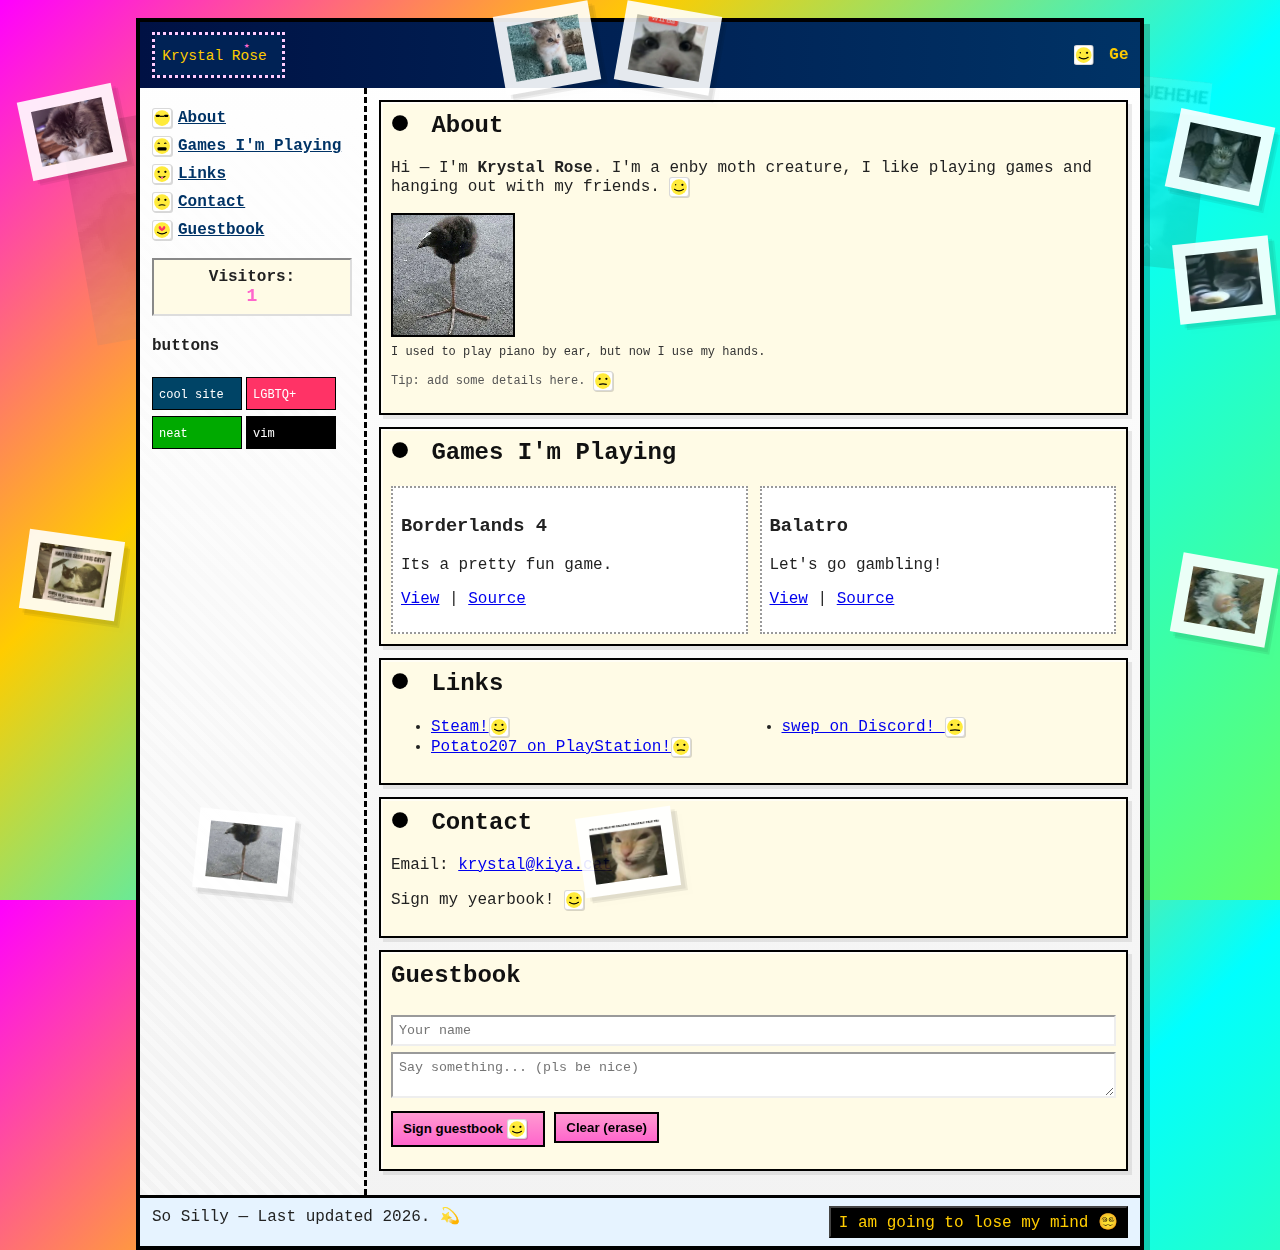
<file: index.html>
<!doctype html>
<html lang="en">
<head>
  <meta charset="utf-8" />
  <meta name="viewport" content="width=device-width,initial-scale=1" />
  <title>Krystal Rose</title>
  <link rel="stylesheet" href="/css/styles.css">
  <meta name="description" content="Fortnite battle pass, I just shit out my ass.">
</head>
<body>
  <!-- decorative background sprites (non-interactive, behind content) -->
  <div class="decor-sprites" aria-hidden="true">
    <img class="sprite s1" src="/assets/kitter.jpeg" alt="" />
    <img class="sprite s2" src="/assets/gasoline.webp" alt="" />
    <img class="sprite s3" src="/assets/wirers.webp" alt="" />
    <img class="sprite s4" src="/assets/DAYMMMNN.webp" alt="" />
  </div>

  <!-- polaroid border decorations using all assets (moved outside .page so they're behind content) -->
  <div class="border-polaroids" aria-hidden="true">
    <div class="polaroid-border p1"><img src="/assets/luna.webp" alt=""/></div>
    <div class="polaroid-border p2"><img src="/assets/havecat.webp" alt=""/></div>
    <div class="polaroid-border p3"><img src="/assets/DAYMMMNN.webp" alt=""/></div>
    <div class="polaroid-border p4"><img src="/assets/gasoline.webp" alt=""/></div>
    <div class="polaroid-border p5"><img src="/assets/kitter.jpeg" alt=""/></div>
    <div class="polaroid-border p6"><video src="/assets/consumer.webm" autoplay muted loop playsinline></video></div>
    <div class="polaroid-border p7"><video src="/assets/cower.webm" autoplay muted loop playsinline></video></div>
    <div class="polaroid-border p8"><video src="/assets/meower.webm" autoplay muted loop playsinline></video></div>
    <div class="polaroid-border p9"><img src="/assets/wirers.webp" alt=""/></div>
  </div>

  <div class="page">
    <header class="mast">
      <img class="logo" alt="logo" src="data:image/svg+xml;utf8,<svg xmlns='http://www.w3.org/2000/svg' width='140' height='44'><rect width='100%' height='100%' fill='%23002255'/><text x='8' y='28' font-family='Courier New, monospace' font-size='16' fill='%23ffcc00'>Krystal Rose</text><text x='98' y='14' font-family='Courier New, monospace' font-size='10' fill='%23ff66cc'>★</text></svg>" />
  <marquee behavior="scroll" direction="left" class="marq"><img class="msn msn-anim" alt=":)" src="data:image/svg+xml;utf8,<svg xmlns='http://www.w3.org/2000/svg' width='18' height='18' viewBox='0 0 16 16'><circle cx='8' cy='8' r='7' fill='%23ffeb3b'/><g fill='%23000'><circle cx='5' cy='6' r='1'><animate attributeName='r' values='1;0.4;1' dur='1.2s' repeatCount='indefinite'/></circle><circle cx='11' cy='6' r='1'/></g><path d='M4 10 Q8 13 12 10' stroke='%23000' stroke-width='1' fill='none' stroke-linecap='round'/></svg>"> Get it now on the Xbox one * * *</marquee>
    </header>

    <!-- hero polaroids removed (decorative border polaroids used instead) -->

    <main class="container">
      <nav class="sidebar">
        <ul>
          <li><a href="#about"><img class="msn" alt=":sunglasses:" src="data:image/svg+xml;utf8,<svg xmlns='http://www.w3.org/2000/svg' width='18' height='18' viewBox='0 0 16 16'><circle cx='8' cy='8' r='7' fill='%23ffeb3b'/><rect x='2.5' y='5' width='3.5' height='2' rx='0.6' fill='%23000'/><rect x='10' y='5' width='3.5' height='2' rx='0.6' fill='%23000'/><rect x='6' y='6' width='4' height='1' fill='%23000'/></svg>">About</a></li>
          <li><a href="#projects"><img class="msn" alt=":laugh:" src="data:image/svg+xml;utf8,<svg xmlns='http://www.w3.org/2000/svg' width='18' height='18' viewBox='0 0 16 16'><circle cx='8' cy='8' r='7' fill='%23ffeb3b'/><path d='M4.2 6 Q5 4.8 6 6' stroke='%23000' stroke-width='0.9' fill='none'/><path d='M10 6 Q11 4.8 11.8 6' stroke='%23000' stroke-width='0.9' fill='none'/><rect x='4' y='9' width='8' height='3' rx='1' fill='%23000'/></svg>">Games I'm Playing</a></li>
          <li><a href="#links"><img class="msn" alt=':tongue:' src="data:image/svg+xml;utf8,<svg xmlns='http://www.w3.org/2000/svg' width='18' height='18' viewBox='0 0 16 16'><circle cx='8' cy='8' r='7' fill='%23ffeb3b'/><circle cx='5' cy='6' r='1' fill='%23000'/><circle cx='11' cy='6' r='1' fill='%23000'/><path d='M5 10 Q8 12 11 10' stroke='%23000' stroke-width='0.9' fill='none'/><rect x='7' y='10.5' width='2' height='2' rx='1' fill='%23ff6699'/></svg>">Links</a></li>
          <li><a href="#contact"><img class="msn" alt=':worried:' src="data:image/svg+xml;utf8,<svg xmlns='http://www.w3.org/2000/svg' width='18' height='18' viewBox='0 0 16 16'><circle cx='8' cy='8' r='7' fill='%23ffeb3b'/><circle cx='5' cy='6' r='1' fill='%23000'/><circle cx='11' cy='6' r='1' fill='%23000'/><path d='M5 11 Q8 10 11 11' stroke='%23000' stroke-width='0.9' fill='none'/><path d='M4.5 4.5 L6 5.3' stroke='%23000' stroke-width='0.8' stroke-linecap='round'/></svg>">Contact</a></li>
          <li><a href="#guestbook"><img class="msn" alt=':hearteyes:' src="data:image/svg+xml;utf8,<svg xmlns='http://www.w3.org/2000/svg' width='18' height='18' viewBox='0 0 16 16'><circle cx='8' cy='8' r='7' fill='%23ffeb3b'/><path d='M5 6 C5 4.5 6.5 4 7 5 C7.5 6 8 6.2 8 7 C8 6.2 8.5 6 9 5 C9.5 4 11 4.5 11 6 C11 7.2 9 8.5 8 9 C7 8.5 5 7.2 5 6z' fill='%23ff3366'/><path d='M4 10 Q8 13 12 10' stroke='%23000' stroke-width='1' fill='none' stroke-linecap='round'/></svg>">Guestbook</a></li>
        </ul>

        <div class="counter">
          <strong>Visitors:</strong>
          <div id="visitor-count">0</div>
        </div>

        <div class="badges">
          <h4>buttons</h4>
          <div class="badge-grid">
            <img src="data:image/svg+xml;utf8,<svg xmlns='http://www.w3.org/2000/svg' width='88' height='31'><rect width='88' height='31' fill='%23004466'/><text x='6' y='20' font-size='12' font-family='Courier New' fill='%23fff'>cool site</text></svg>" alt="badge1">
            <img src="data:image/svg+xml;utf8,<svg xmlns='http://www.w3.org/2000/svg' width='88' height='31'><rect width='88' height='31' fill='%23ff3366'/><text x='6' y='20' font-size='12' font-family='Courier New' fill='%23fff'>LGBTQ+</text></svg>" alt="badge2">
            <img src="data:image/svg+xml;utf8,<svg xmlns='http://www.w3.org/2000/svg' width='88' height='31'><rect width='88' height='31' fill='%2300aa00'/><text x='6' y='20' font-size='12' font-family='Courier New' fill='%23fff'>neat</text></svg>" alt="badge3">
            <img src="data:image/svg+xml;utf8,<svg xmlns='http://www.w3.org/2000/svg' width='88' height='31'><rect width='88' height='31' fill='%23000000'/><text x='6' y='20' font-size='12' font-family='Courier New' fill='%23fff'>vim</text></svg>" alt="badge4">
          </div>
        </div>
      </nav>

      <section class="content">
  <article id="about" class="card" data-include="sections/about.html"></article>

  <article id="projects" class="card" data-include="sections/projects.html"></article>

  <article id="links" class="card" data-include="sections/links.html"></article>

  <article id="contact" class="card" data-include="sections/contact.html"></article>

  <article id="guestbook" class="card" data-include="sections/guestbook.html"></article>
      </section>
    </main>

    <footer class="foot">
      <div>So Silly — Last updated <span id="year"></span>. 💫</div>
      <div class="badge">I am going to lose my mind 😵‍💫</div>
    </footer>
  </div>

  <script src="/js/main.js"></script>
</body>
</html>
</file>
<file: css/styles.css>
/* Retro 90s stylesheet */
:root{
  --bg:#cfe8ff;
  --panel:#fffbe6;
  --page-width:1000px;
  --accent:#ff66cc;
  --muted:#555;
}
html,body{height:100%;}
body{
  margin:0;
  font-family: "Courier New", Courier, monospace;
  /* intentionally ugly, loud gradient */
  background: linear-gradient(135deg, #ff00ff 0%, #ffcc00 30%, #00ffff 60%, #66ff66 100%);
  color:#222;
  -webkit-font-smoothing:antialiased;
}
.page{max-width:1000px;margin:18px auto;border:4px solid #000;padding:0;background:linear-gradient(#ffffff,#f2f2f2);box-shadow:6px 6px 0 rgba(0,0,0,0.2);}
.mast{display:flex;align-items:center;padding:10px 12px;background:linear-gradient(90deg,#001144 0%, #003366 100%);color:#fff}
.logo{height:40px;margin-right:10px;border:2px solid #fff}
.marq{flex:1;color:#ffcc00;font-weight:bold}
.container{display:flex;}
.sidebar{width:200px;padding:12px;border-right:3px dashed #000;background:repeating-linear-gradient(45deg,#fff0, #fff0 6px,#fff6 6px,#fff6 12px);}
.sidebar ul{list-style:none;padding:0;margin:0}
.sidebar li{margin:8px 0}
.sidebar a{color:#003366;text-decoration:underline;font-weight:bold}
.counter{margin-top:18px;padding:8px;background:var(--panel);border:2px inset #ddd;text-align:center}
.counter #visitor-count{font-size:18px;color:var(--accent);font-weight:bold}
.content{flex:1;padding:12px}
.card{background:var(--panel);border:2px solid #000;padding:10px;margin-bottom:12px;box-shadow:inset 2px 2px 0 rgba(255,255,255,0.6), 4px 4px 0 rgba(0,0,0,0.08)}

/* sprinkled images */
.sprinkle{width:120px;height:auto;display:block;margin:8px 0;border:2px solid #000;background:#fff;image-rendering:pixelated}
.sprinkle-caption{font-size:12px;color:#333;margin-bottom:6px}
.card h2{margin-top:0;color:#111}
.hint{font-size:12px;color:var(--muted)}
.projects-list{display:flex;gap:12px}
.project{flex:1;background:#fff;border:2px dotted #999;padding:8px}
.link-list{columns:2}
.form-actions{margin-top:8px}
input,textarea{width:100%;box-sizing:border-box;padding:6px;border:2px inset #eee;margin-top:6px;font-family:inherit}
button{background:linear-gradient(#ff9ad1,#ff66cc);border:2px solid #000;padding:6px 10px;cursor:pointer;font-weight:bold}
button:hover{transform:translateY(-1px)}

/* add cheesy emoticon spacing and tiny decorations */
.sidebar a::before, .project h3::before, .link-list a::before, .form-actions button::before{
  content: " ";
}
.logo{border:3px dotted #ffccff}
.marq{font-family: 'Comic Sans MS', 'Courier New', monospace}

/* decorative background sprites placed behind the page content */
.decor-sprites{position:fixed;inset:0;pointer-events:none;z-index:0;overflow:hidden}
.decor-sprites .sprite{position:absolute;max-width:260px;opacity:0.12;filter:grayscale(10%);mix-blend-mode:screen;image-rendering:pixelated}
.decor-sprites .s1{left:6%;top:12%;transform:rotate(-10deg);width:220px}
.decor-sprites .s2{right:6%;top:8%;transform:rotate(6deg);width:200px}
.decor-sprites .s3{left:12%;bottom:8%;transform:rotate(8deg);width:180px}
.decor-sprites .s4{right:14%;bottom:12%;transform:rotate(-6deg);width:160px}

/* keep main page above decorative sprites */
.page{position:relative;z-index:1}

/* border polaroids using all assets */
.border-polaroids{position:fixed;inset:0;pointer-events:none;z-index:3}
.polaroid-border{position:absolute;width:72px;height:56px;background:#fff;padding:6px;border:6px solid #fff;box-shadow:6px 6px 0 rgba(0,0,0,0.08);transform-origin:center;overflow:hidden;opacity:0.9;pointer-events:auto;cursor:grab;transition:transform 160ms cubic-bezier(.2,.9,.24,1), box-shadow 160ms ease; will-change:transform}
  .polaroid-border.dragging{cursor:grabbing;box-shadow:12px 14px 24px rgba(0,0,0,0.18)}
  /* putdown is animated via transform transition; JS will set transform back to rotate(angle) on drop */
  .polaroid-border.putdown{ transform-origin:center; }

  @keyframes polaroid-putdown{
    0%{transform:translateY(-8px) scale(1.06);}
    60%{transform:translateY(2px) scale(1.02);} 
   100%{transform:none}
  }
.polaroid-border img,.polaroid-border video{width:100%;height:100%;object-fit:cover;display:block;pointer-events:none;user-select:none;-webkit-user-drag:none}
.polaroid-border video{background:#000}
.polaroid-border{filter:drop-shadow(4px 4px 0 rgba(0,0,0,0.06));opacity:0.9}
.polaroid-border.p1{left:calc(50% - var(--page-width)/2 - 240px);top:4%;transform:rotate(-12deg)}
.polaroid-border.p2{left:calc(50% - var(--page-width)/2 - 200px);top:42%;transform:rotate(8deg)}
.polaroid-border.p3{left:calc(50% - var(--page-width)/2 - 80px);bottom:-200px;transform:rotate(6deg)}
.polaroid-border.p4{left:calc(50% - var(--page-width)/2 + 300px);bottom:-200px;transform:rotate(-8deg)}
.polaroid-border.p5{left:calc(50% + var(--page-width)/2 + 200px);bottom:8%;transform:rotate(12deg)}
.polaroid-border.p6{left:calc(50% + var(--page-width)/2 + 180px);top:18%;transform:rotate(-6deg)}
.polaroid-border.p7{left:calc(50% + var(--page-width)/2 + 140px);top:44%;transform:rotate(10deg)}
.polaroid-border.p8{left:calc(50% - var(--page-width)/2 + 240px);top:-200px;transform:rotate(-10deg)}
.polaroid-border.p9{left:calc(50% - var(--page-width)/2 + 80px);top:-200px;transform:rotate(10deg)}

/* keep polaroids decorative on large screens only */
@media (max-width:900px){ .border-polaroids{display:none} }

/* ensure main page sits above decorative polaroids */
.page{position:relative;z-index:1}

/* MSN-style emoticon icons */
.msn{width:18px;height:18px;vertical-align:middle;margin-right:6px;border:1px solid rgba(0,0,0,0.15);border-radius:3px;background:#fff}
.msn[alt]{box-shadow:1px 1px 0 rgba(0,0,0,0.15)}

/* scrapbook / polaroid hero */
.hero{display:flex;gap:12px;padding:10px 12px}
.polaroid{width:180px;background:#fff;padding:8px;border:6px solid #fff;box-shadow:6px 6px 0 rgba(0,0,0,0.15);transform:rotate(-4deg)}
.polaroid.small{width:120px;transform:rotate(6deg)}
.polaroid img{display:block;width:100%;height:auto;image-rendering:pixelated}
.polaroid .caption{font-size:12px;text-align:center;color:#333;margin-top:6px}

/* badges */
.badges{margin-top:12px}
.badge-grid{display:grid;grid-template-columns:repeat(2,88px);gap:6px}
.badge-grid img{width:88px;height:31px;border:1px solid #000}

/* decorative icons next to headings */
.deco{display:inline-block;vertical-align:middle;margin-right:8px}
.deco-anim{width:18px;height:18px}

/* typography: casual fallback */
body{font-family: 'Trebuchet MS', 'Comic Sans MS', 'Courier New', monospace}

@media (max-width:700px){
  .hero{flex-direction:column;align-items:center}
  .polaroid{transform:none}
}
#guest-entries{margin-top:12px}
.entry{border-top:1px dashed #999;padding:8px 0}
.foot{display:flex;justify-content:space-between;padding:8px 12px;background:#e6f3ff;border-top:3px solid #000}
.badge{background:#000;color:#ffcc00;padding:4px 8px;border:2px outset #444}
/* small responsive tweaks */
@media (max-width:700px){
  .container{flex-direction:column}
  .sidebar{width:100%;order:2}
}
/* little blink effect for extra nostalgia */
.blink{animation:blink 1.2s steps(2) infinite}
@keyframes blink{50%{visibility:hidden}}
</file>
